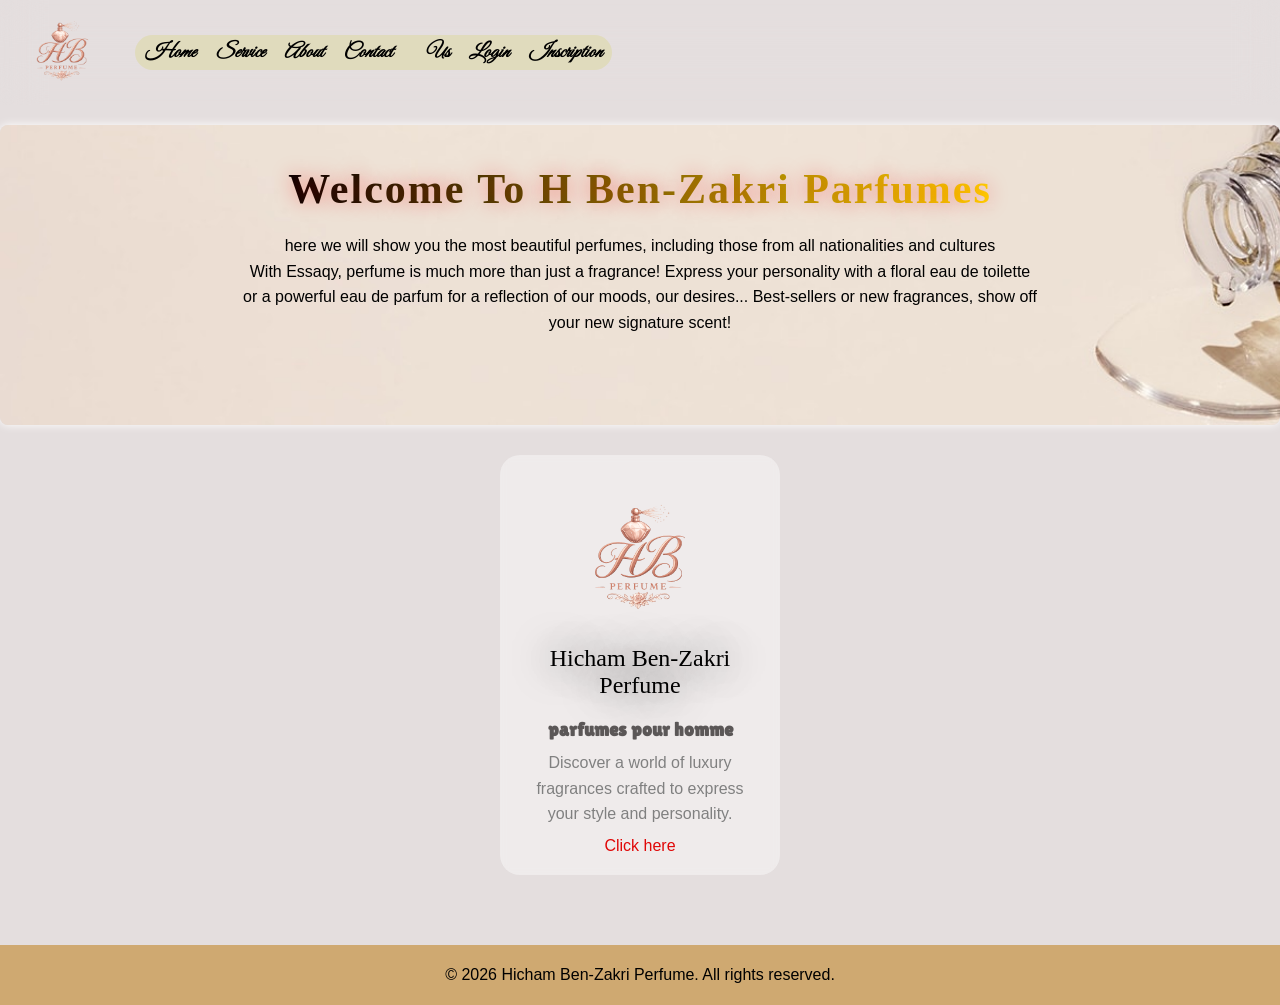
<file: index.html>
<!doctype html>
<html lang="en">
  <head>
    <meta charset="UTF-8" />

    <meta name="author" content="Hicham Ben-Zakri" />

    <meta name="viewport" content="width=device-width, initial-scale=1.0" />
    <title>Essaqy Parfume</title>

    <link rel="icon" href="logo.png" />
    <link rel="stylesheet" href="style.css" />
  </head>

  <body>
    <header>
      <nav>
        <ul>
          <img src="logo.png" alt="logo" width="85" height="85" />

          <div class="menu">
            <li><a href="index.html">Home</a></li>
            <li><a href="service.html">Service</a></li>
            <li><a href="about.html">About</a></li>
            <li><a href="contact.html">Contact Us</a></li>
            <span class="log">
              <li><a href="login.html">Login</a></li>
              <li><a href="S'inscrip.html">Inscription</a></li>
            </span>
          </div>
        </ul>
      </nav>
    </header>

    <section id="one">
      <h1 class="hero-title"><span>Welcome to H Ben-Zakri Parfumes</span></h1>

      <p class="into">
        here we will show you the most beautiful perfumes, including those from
        all nationalities and cultures <br />
        With Essaqy, perfume is much more than just a fragrance! Express your
        personality with a floral eau de toilette <br />
        or a powerful eau de parfum for a reflection of our moods, our
        desires... Best-sellers or new fragrances, show off <br />
        your new signature scent!
      </p>
    </section>

    <div class="container">
      <section class="perfume-item">
        <img src="logo.png" alt="Hicham Ben-Zakri Perfume" />
        <h1 class="une">Hicham Ben-Zakri Perfume</h1>
        <h3 class="troix">parfumes pour homme</h3>
        <p class="para">
          Discover a world of luxury fragrances crafted to express your style
          and personality.
        </p>
        <a href="service.html" class="bttn">Click here</a>
      </section>
    </div>

    <footer>
      <p>&copy; 2026 Hicham Ben-Zakri Perfume. All rights reserved.</p>
    </footer>
  </body>
</html>
</file>
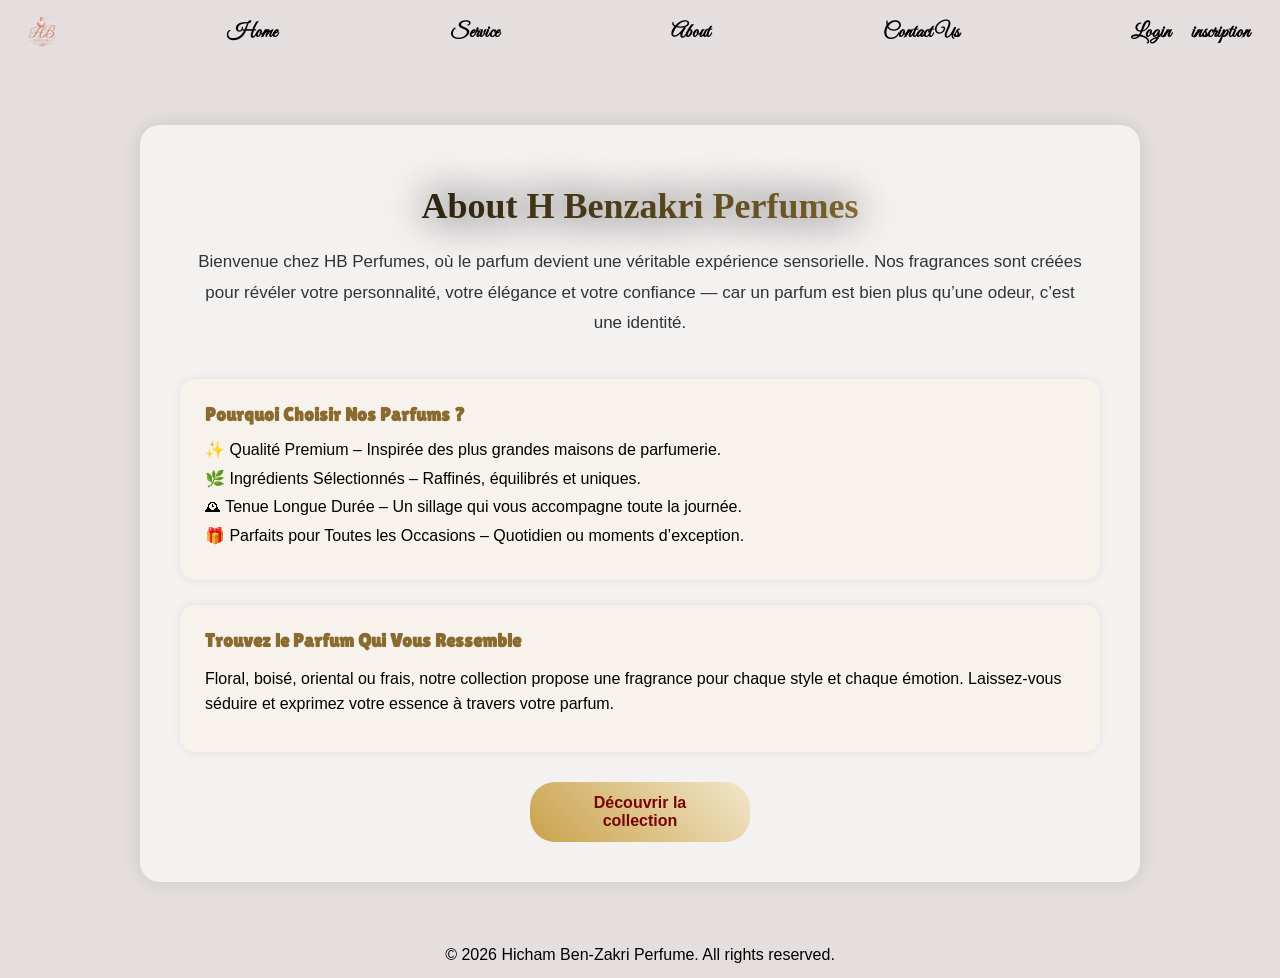
<file: about.html>
<!DOCTYPE html>
<html lang="en">
<head>
    <meta name="author" content="Hicham Ben-Zakri" />
    <meta charset="UTF-8">
    <title>About </title>
    <link rel="stylesheet" href="style.css">
    <link rel="icon" href="logo-removebg-preview.png">
</head>
<body>
    <header>
    <nav>
      <ul>
        <img src="logo-removebg-preview.png" alt="golf" width="45px" height="40px" >
        <li><a href="index.html">Home</a></li>
        <li><a href="service.html">Service</a></li>
        <li><a href="">About</a></li>
        <li name="contact"><a href="contact.html">Contact Us</a></li>
        <span class="log">
          <li><a href="login.html">Login</a></li>
          <li><a href="S'inscrip.html">inscription</a></li>
          <a href="logo.png"></a>
        </span>
      </ul>
    </nav>
  </header>
  <section class="about-section">

  <h1 class="about-title">About H Benzakri Perfumes</h1>

  <p class="about-intro">
    Bienvenue chez HB Perfumes, où le parfum devient une véritable expérience sensorielle.
    Nos fragrances sont créées pour révéler votre personnalité, votre élégance et votre confiance — 
    car un parfum est bien plus qu’une odeur, c’est une identité.
  </p>

  <div class="about-card">
    <h3>Pourquoi Choisir Nos Parfums ?</h3>
    <ul>
      <li>✨ Qualité Premium – Inspirée des plus grandes maisons de parfumerie.</li>
      <li>🌿 Ingrédients Sélectionnés – Raffinés, équilibrés et uniques.</li>
      <li>🕰 Tenue Longue Durée – Un sillage qui vous accompagne toute la journée.</li>
      <li>🎁 Parfaits pour Toutes les Occasions – Quotidien ou moments d’exception.</li>
    </ul>
  </div>

  <div class="about-card">
    <h3>Trouvez le Parfum Qui Vous Ressemble</h3>
    <p>
      Floral, boisé, oriental ou frais, notre collection propose une fragrance pour chaque style 
      et chaque émotion. Laissez-vous séduire et exprimez votre essence à travers votre parfum.
    </p>
  </div>

  <a class="about-btn" href="service.html">Découvrir la collection</a>

</section>

    <p class="copy">&copy; 2026 Hicham Ben-Zakri Perfume. All rights reserved.</p>
  </footer>
</body>

</html>
</file>
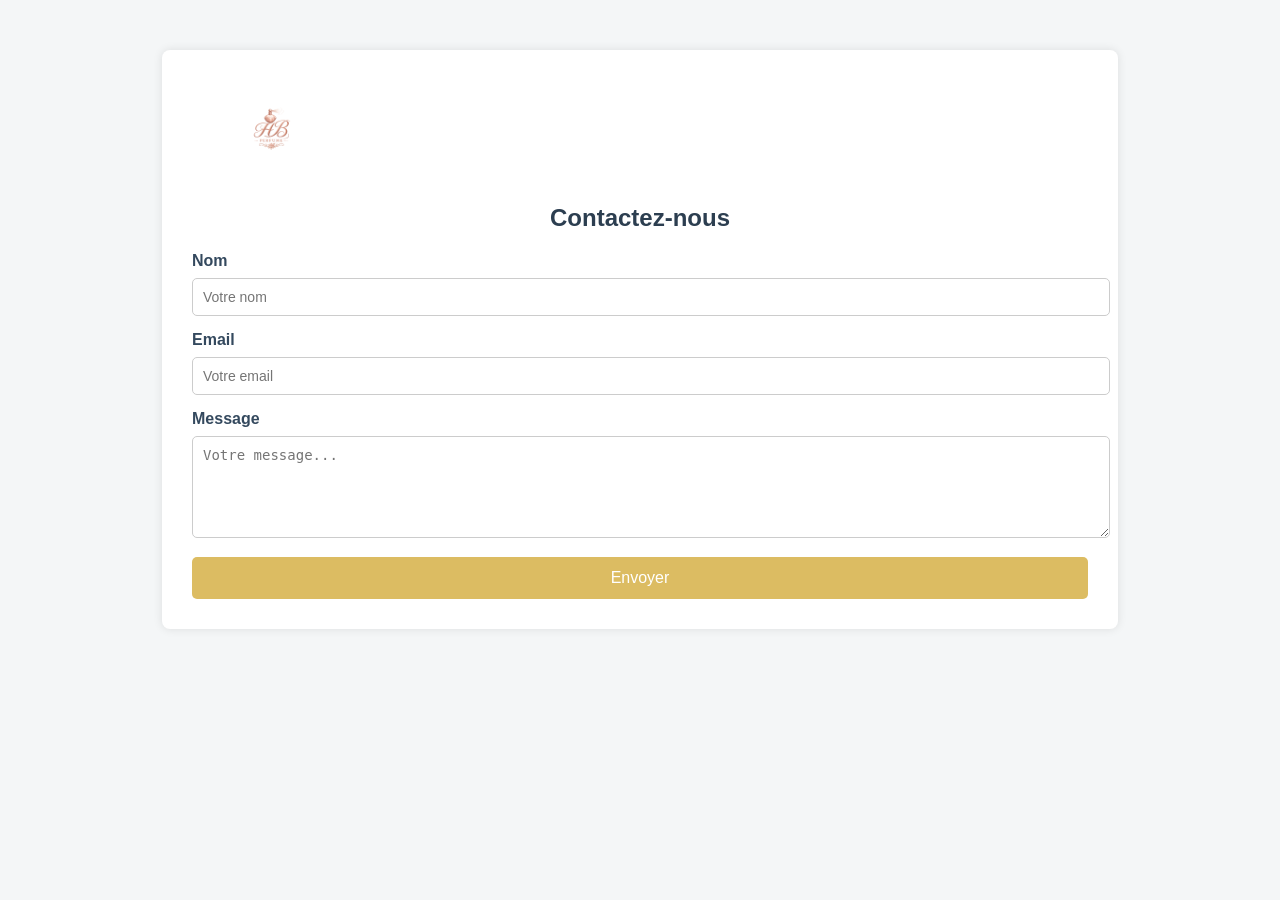
<file: contact.html>
<!DOCTYPE html>
<html lang="fr">
<head>
  <meta charset="UTF-8">
  <meta name="author" content="Hicham Ben-Zakri" />
  <meta name="viewport" content="width=device-width, initial-scale=1.0">
  <title>Contact US</title>
  <link rel="icon" href="logo-removebg-preview.png">
  <style>
    body {
      font-family: Arial, sans-serif;
      background-color: #f4f6f7;
      margin: 0;
      padding: 0;
    }
    img{
      width: 60px;
      height: 60px;
      padding: 20px;
      margin-left: 30px;
    }
    .contact-container {
      width: 70%;
      margin: 50px auto;
      background: #ffffff;
      padding: 30px;
      border-radius: 8px;
      box-shadow: 0 0 10px rgba(0,0,0,0.1);
    }
    .contact-container h2 {
      text-align: center;
      color: #2c3e50;
    }
    .contact-container label {
      display: block;
      margin-bottom: 8px;
      font-weight: bold;
      color: #34495e;
    }
    .contact-container input,
    .contact-container textarea {
      width: 100%;
      padding: 10px;
      margin-bottom: 15px;
      border: 1px solid #ccc;
      border-radius: 5px;
      font-size: 14px;
    }
    .contact-container button {
      width: 100%;
      padding: 12px;
      background-color: #dcbc62;
      border: none;
      border-radius: 5px;
      color: #fff;
      font-size: 16px;
      cursor: pointer;
      transition: background-color 0.3s;
    }
    .contact-container button:hover {
      background-color: #c0b4b4;
    }
  </style>
</head>
<body>
  <div class="contact-container">
    <img src="logo-removebg-preview.png" alt="Logo">
    <h2>Contactez-nous</h2>
    <form action="#" method="post">
      <label for="name">Nom</label>
      <input type="text" id="name" name="name" placeholder="Votre nom" required>

      <label for="email">Email</label>
      <input type="email" id="email" name="email" placeholder="Votre email" required>

      <label for="message">Message</label>
      <textarea id="message" name="message" rows="5" placeholder="Votre message..." required></textarea>

      <button type="submit">Envoyer</button>
    </form>
  </div>
</body>

</html>
</file>
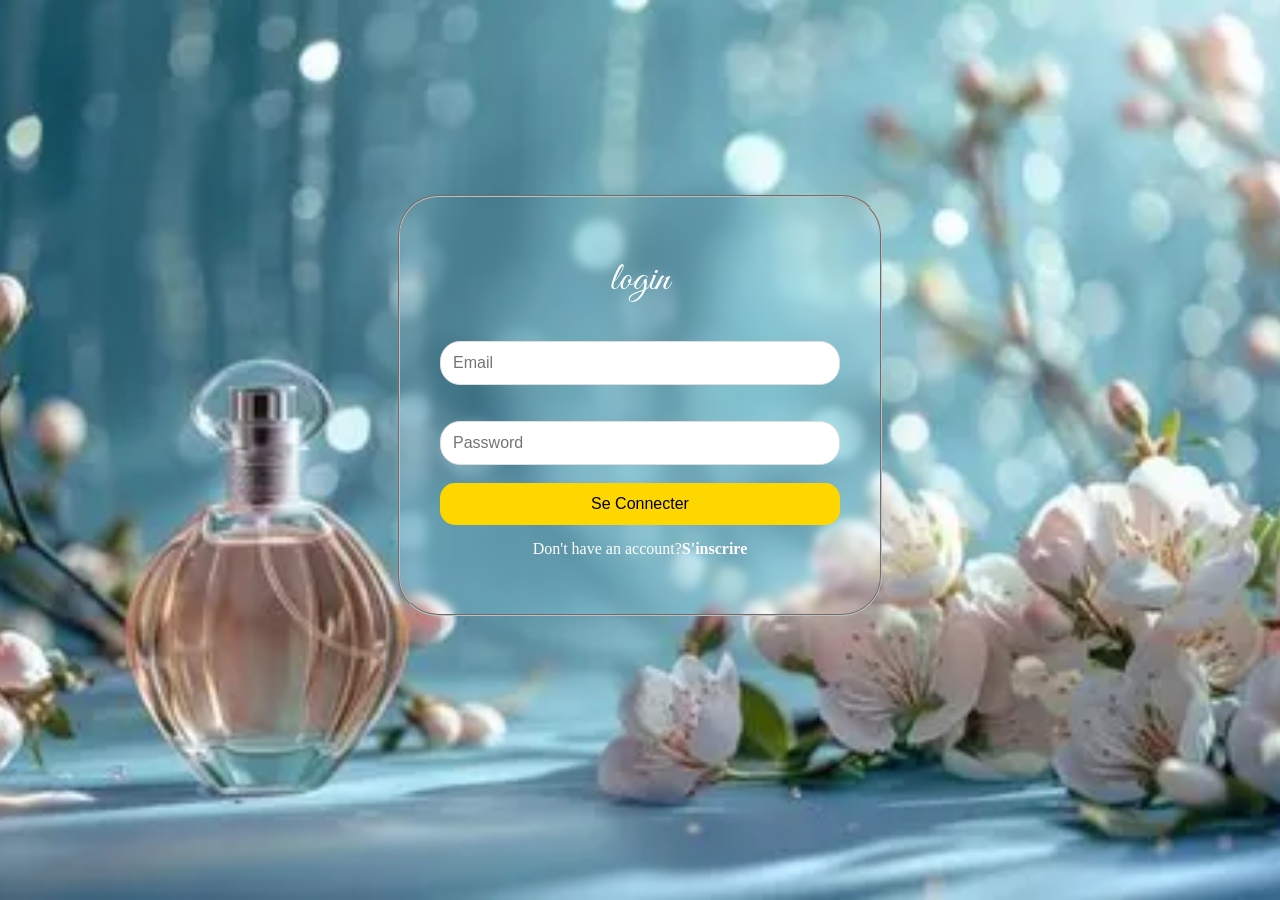
<file: login.html>
<!DOCTYPE html>
<html lang="en">
<head>
    <meta name="author" content="Hicham Ben-Zakri" />
    <meta charset="UTF-8">
    <title>login</title>
    <link rel="icon" href="logo-removebg-preview.png">
    <link rel="stylesheet" href="login.css">
</head>
<body>
    <fieldset>
    <div>
    <div class="div1">
    <legend>login</legend>
    <br><br>
    </div>
    <div class="div2">

    <form action="index.html">
    
        <label for="Email"></label>
        <input type="Email" id="Email" name="Email" placeholder="Email" required>
        <br>
        <br><br>
        <label for="Password"></label>
        <input type="Password" id="Password" name="Password" placeholder="Password" required>
        <br>
        <br>
        <button type="submit">Se Connecter</button>
        <p>Don't have an account?<a href="S'inscrip.html" style="color: white;">S'inscrire</a></p>
    </fieldset>    
    </form>
    </div>
</body>

</html>
</file>
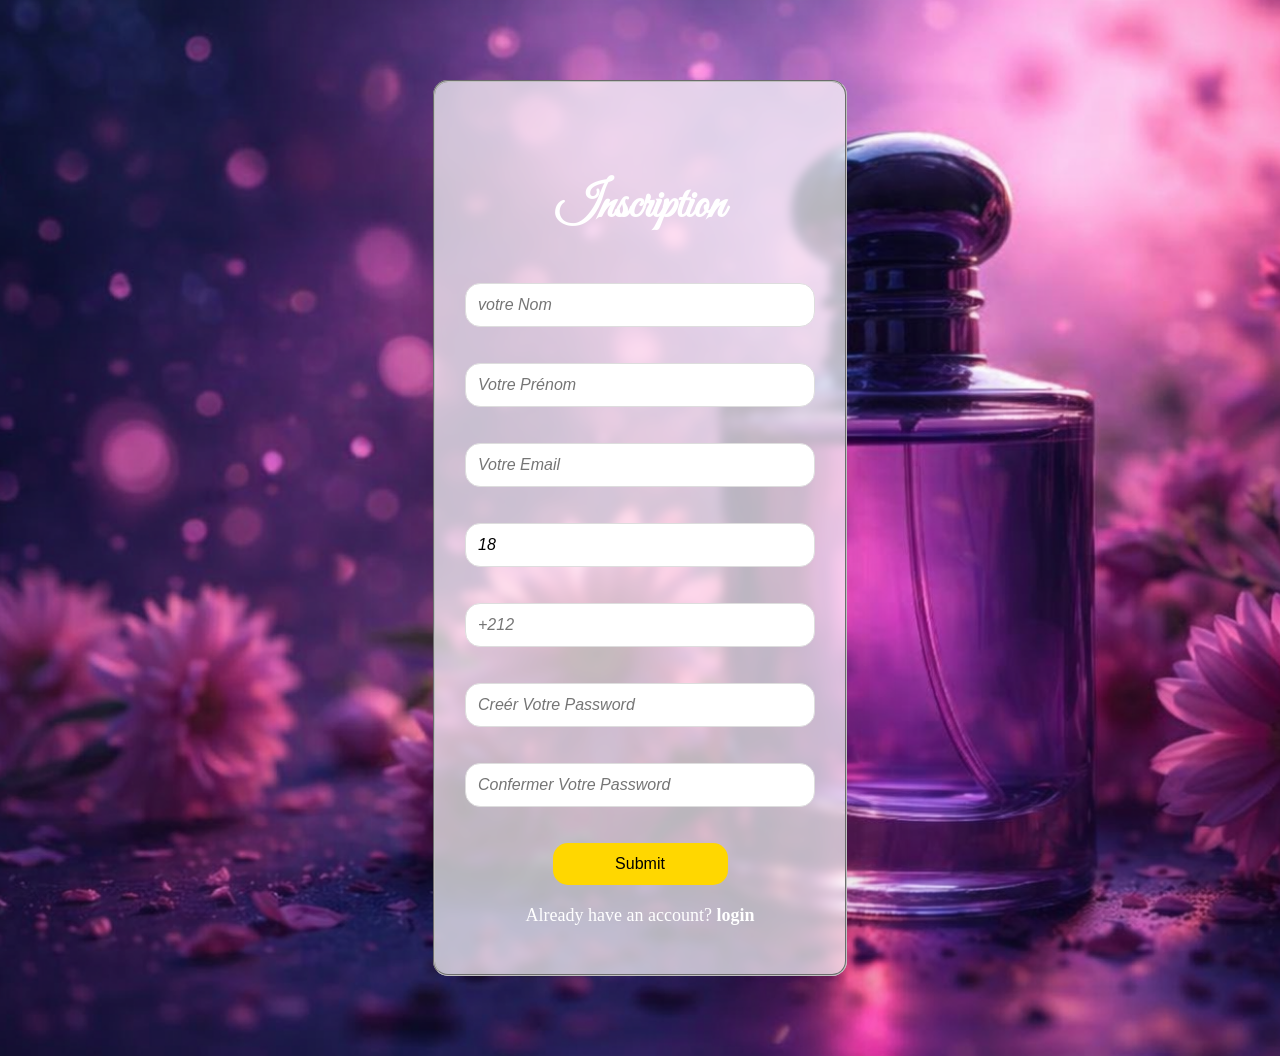
<file: S'inscrip.html>
<!DOCTYPE html>
<html lang="en">
<head>
    <meta charset="UTF-8">
    <meta name="author" content="Hicham Ben-Zakri" />
    <title>Inscription</title>
    <link rel="icon" href="backgroundinscription.webp">
    <link rel="stylesheet" href="inscription.css">
</head>
<body>
    <fieldset>
        <div>
        <div class="div2">
            <h3>Inscription</h3>
        </div>
    
        <form action="login.html">
            
            <label for="nom"></label>
            <input type="text" id="nom" placeholder="votre Nom" required>
            <br>
            <br><br>
            <label for="Prénom"></label>
            <input type="text" id="Prénom" placeholder="Votre Prénom" required>
            <br>
            <br><br>
            <label for="email"></label>
            <input type="email" id="email" placeholder="Votre Email" required>
            <br>
            <br><br>
            <label for="number"></label>
            <input type="number" id="age" placeholder="Votre Age" min="0" max="80" value="18" required>
            <br>
            <br><br>
            <label for="phone"></label>
            <input type="text" id="text" placeholder="+212">
            <br>
            <br><br>
            <label for="password"></label>
            <input type="password" id="password" placeholder="Creér Votre Password">
            <br>
            <br><br>
            <label for="password"></label>
            <input type="password" id="password" placeholder="Confermer Votre Password">
            <br>
            <br><br>
            <button type="submit">Submit</button><br>
           <div class="paragraph">
            <p>Already have an account? <a href="login.html">login</a></p>
           </div>
            
        </form>
    </fieldset>  
  
    
</body>

</html>
</file>
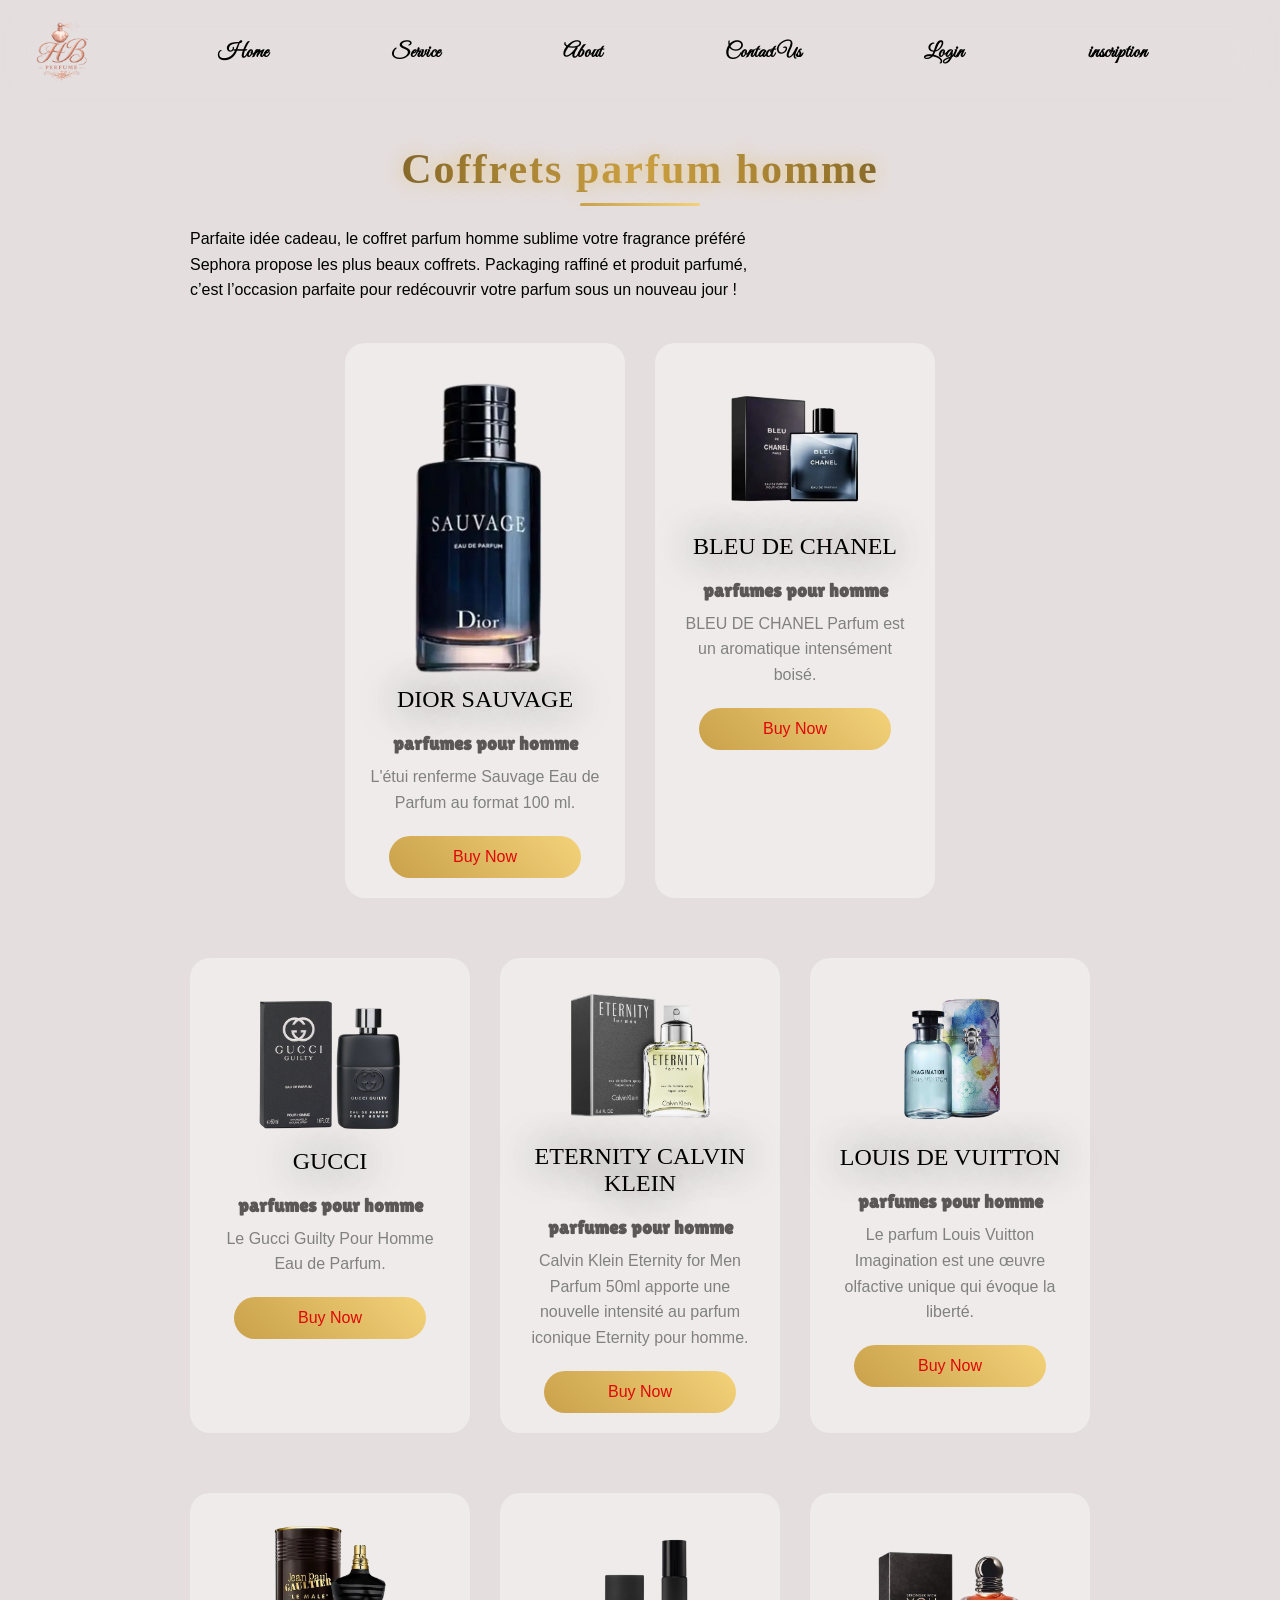
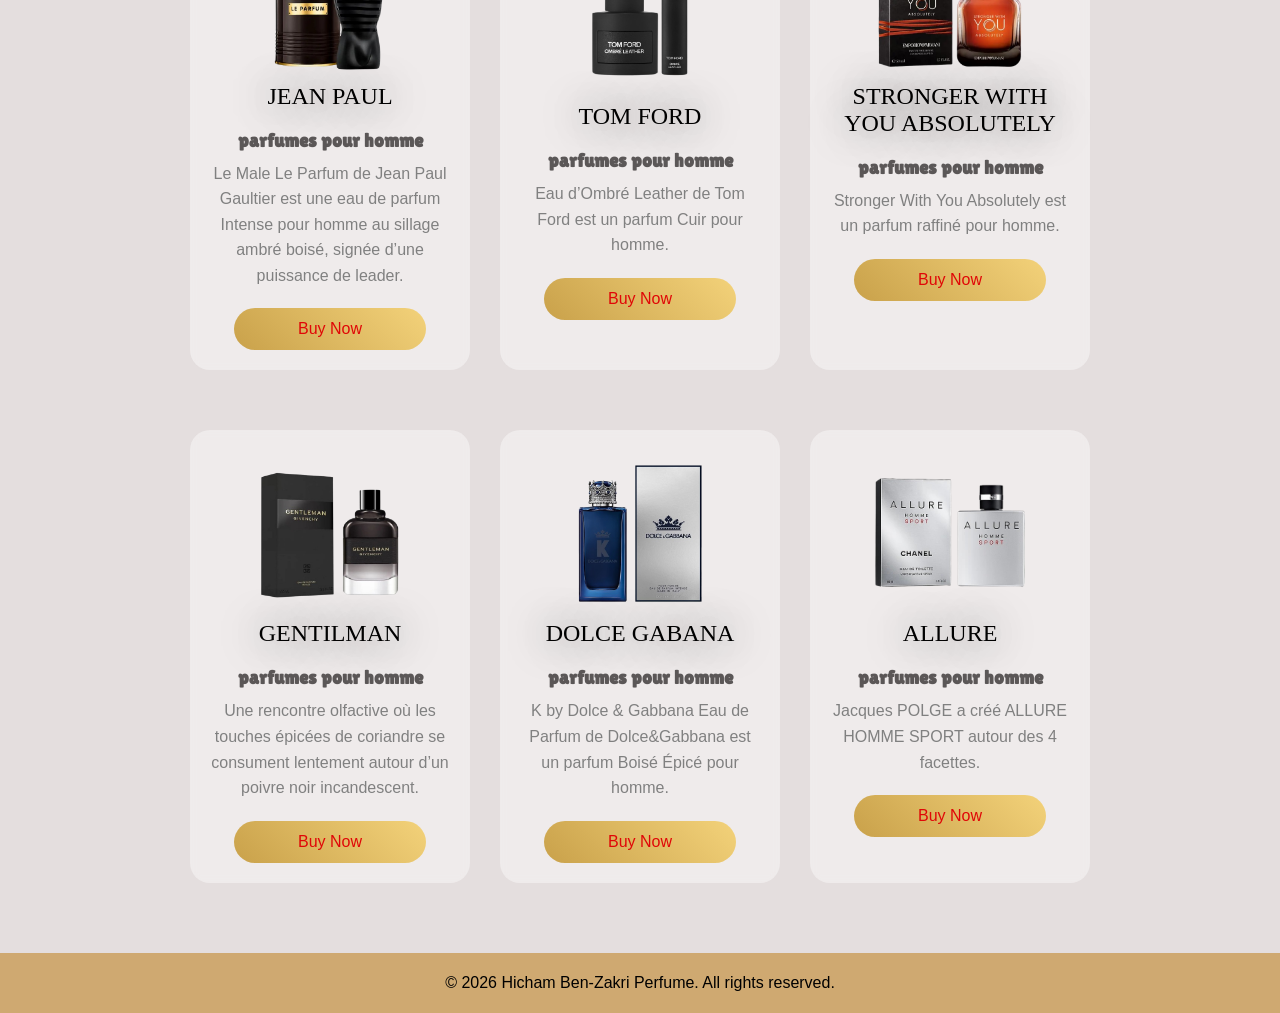
<file: service.html>
<!DOCTYPE html>
<html lang="en">
<head>
  <meta name="author" content="Hicham Ben-Zakri" />
    <meta charset="UTF-8">
    <title>Product page</title>
    <link rel="stylesheet" href="style.css">
    <link rel="icon" href="logo-removebg-preview.png">
</head>
<body>
    <header>
    <nav>
      <ul>
        <img src="logo-removebg-preview.png" href="index.html" alt="logo" width="85" height="85" >
        <li><a href="index.html">Home</a></li>
        <li><a href="service.html">Service</a></li>
        <li><a href="about.html">About</a></li>
        <li name="contact"><a href="contact.html">Contact Us</a></li>
        <span class="log">
          <li class="link"><a href="login.html">Login</a></li>
          <li class="link"><a href="S'inscrip.html">inscription</a></li>
          <a href="logo.png"></a>
        </span>
      </ul>
    </nav>
  </header>
  <section id="two">
    <h1 class="service-title">Coffrets parfum homme </h1>
    <p class="into">Parfaite idée cadeau, le coffret parfum homme sublime votre fragrance préféré<br>
                    Sephora propose les plus beaux coffrets. Packaging raffiné et produit parfumé,<br>
                    c’est l’occasion parfaite pour redécouvrir votre parfum sous un nouveau jour !
    </p>
  </section>
  <div class="container">
    <section class="perfume-item">
      <img src="dior sauvage.png" alt="Dior sauvage">
      <h1 class="une">DIOR SAUVAGE</h1>
      <h3 class="troix">parfumes pour homme</h3>
      <p class="para">L'étui renferme Sauvage Eau de Parfum au format 100 ml.</p>
      <button type="button" class="bt2" style="color: white; text-decoration: none;"><a href="/buy/sauvage-buy.html" class="bttn">Buy Now</button></a>
    </section>
    <section class="perfume-item">
      <img src="bleu de chanell.png" alt="bleu de chanell">
      <h1 class="une">BLEU DE CHANEL</h1>
      <h3 class="troix">parfumes pour homme</h3>
      <p class="para">BLEU DE CHANEL Parfum est un aromatique intensément boisé.</p>
      <button type="button" class="bt2" style="color: white; text-decoration: none;"><a href="/buy/bleu-buy.html" class="bttn">Buy Now</button></a>
    </section>
  </div>
  <div class="container">
    <section class="perfume-item">
      <img src="Gucci.png" alt="Gucci">
      <h1 class="une">GUCCI</h1>
      <h3 class="troix">parfumes pour homme</h3>
      <p class="para">Le Gucci Guilty Pour Homme Eau de Parfum.</p>
      <button type="button" class="bt2" style="color: white; text-decoration: none;"><a href="/buy/gucci-buy.html" class="bttn">Buy Now</button></a>
    </section>
    <section class="perfume-item">
      <img src="Calvin-Klein.png" alt="Calvin Klein">
      <h1 class="une">ETERNITY CALVIN KLEIN</h1>
      <h3 class="troix">parfumes pour homme</h3>
      <p class="para">Calvin Klein Eternity for Men Parfum 50ml apporte une nouvelle intensité au parfum iconique Eternity pour homme.</p>
      <button type="button" class="bt2" style="color: white; text-decoration: none;"><a href="/buy/calvin-buy.html" class="bttn">Buy Now</button></a>
    </section>
    <section class="perfume-item">
      <img src="louis vuitton.png" alt="Louis Vuitton">
      <h1 class="une">LOUIS DE VUITTON</h1>
      <h3 class="troix">parfumes pour homme</h3>
      <p class="para">Le parfum Louis Vuitton Imagination est une œuvre olfactive unique qui évoque la liberté.</p>
      <button type="button" class="bt2" style="color: white; text-decoration: none;"><a href="/buy/vuitton-buy.html" class="bttn">Buy Now</button></a>
    </section>
  </div><div class="container">
    <section class="perfume-item">
      <img src="Jean-Paul.png" alt="Jean Paul">
      <h1 class="une">JEAN PAUL</h1>
      <h3 class="troix">parfumes pour homme</h3>
      <p class="para">Le Male Le Parfum de Jean Paul Gaultier est une eau de parfum Intense pour homme au sillage ambré boisé, signée d’une puissance de leader.</p>
      <button type="button" class="bt2" style="color: white; text-decoration: none;"><a href="/buy/jean-buy.html" class="bttn">Buy Now</button></a>
    </section>
    <section class="perfume-item">
      <img src="tom ford.png" alt="Tom Ford">
      <h1 class="une">TOM FORD</h1>
      <h3 class="troix">parfumes pour homme</h3>
      <p class="para">Eau d’Ombré Leather de Tom Ford est un parfum Cuir pour homme.</p>
      <button type="button" class="bt2" style="color: white; text-decoration: none;"><a href="/buy/tom-buy.html" class="bttn">Buy Now</button></a>
    </section>
    <section class="perfume-item">
      <img src="stronger.png" alt="Stronger With You Absolutely">
      <h1 class="une">STRONGER WITH YOU ABSOLUTELY</h1>
      <h3 class="troix">parfumes pour homme</h3>
      <p class="para">Stronger With You Absolutely est un parfum raffiné pour homme.</p>
      <button type="button" class="bt2" style="color: white; text-decoration: none;"><a href="/buy/strong-buy.html" class="bttn">Buy Now</button></a>
    </section>
  </div><div class="container">
    <section class="perfume-item">
      <img src="gentilman.png" alt="Gentilman">
      <h1 class="une">GENTILMAN</h1>
      <h3 class="troix">parfumes pour homme</h3>
      <p class="para">Une rencontre olfactive où les touches épicées de coriandre se consument lentement autour d’un poivre noir incandescent.</p>
      <button type="button" class="bt2" style="color: white; text-decoration: none;"><a href="/buy/gentilman-buy.html" class="bttn">Buy Now</button></a>
    </section>
    <section class="perfume-item">
      <img src="dolce gabanna.png" alt="dolce gabbana">
      <h1 class="une">DOLCE GABANA</h1>
      <h3 class="troix">parfumes pour homme</h3>
      <p class="para"> K by Dolce & Gabbana Eau de Parfum de Dolce&Gabbana est un parfum Boisé Épicé pour homme.</p>
      <button type="button" class="bt2" style="color: white; text-decoration: none;"><a href="/buy/dolce-buy.html" class="bttn">Buy Now</button></a>
    </section>
    <section class="perfume-item">
      <img src="Allure.png" alt="Allure">
      <h1 class="une">ALLURE</h1>
      <h3 class="troix">parfumes pour homme</h3>
      <p class="para">Jacques POLGE a créé ALLURE HOMME SPORT autour des 4 facettes.</p>
      <button type="button" class="bt2" style="color: white; text-decoration: none;"><a href="/buy/alur-buy.html" class="bttn">Buy Now</button></a>
    </section>
  </div>
    <footer>
    <p class="ftr">&copy; 2026 Hicham Ben-Zakri Perfume. All rights reserved.</p>
  </footer>
</body>
</html>
</file>
<file: style.css>
@import url("https://fonts.googleapis.com/css2?family=Gravitas+One&family=Great+Vibes&family=Oswald:wght@200..700&family=Lilita+One&family=Macondo&family=Edu+SA+Hand:wght@400..700&display=swap");

* {
  box-sizing: border-box;
  margin: 0;
  padding: 0;
}

body {
  background-color: rgb(228, 222, 222);
  font-family: Arial, Helvetica, sans-serif;
}

nav {
  background: transparent;
  padding: 10px 0;
  backdrop-filter: blur(20px);
}

nav ul {
  list-style: none;
  display: flex;
  flex-wrap: wrap;
  justify-content: space-between;
  align-items: center;
  padding: 0 20px;
  font-family: "Great Vibes", cursive;
  font-size: 20px;
}

nav ul li {
  margin: 5px 10px;
}

nav ul li a {
  color: black;
  text-decoration: none;
  font-weight: bold;
}

nav ul li a:hover {
  color: rgb(123, 53, 189);
  text-shadow: 0 0 20px #ffd700;
}

#one {
  text-align: center;
  margin-top: 20px;
  padding: 20px;
  min-height: 300px;
  width: 100%;
  border-radius: 8px;
  box-shadow: 0 0 10px white;
  background-image: url(Estore20_TopCat_FRAGRANCE_Web.jpg);
  background-repeat: no-repeat;
  background-size: cover;
}

h1 {
  color: black;
  font-family: "Edu SA Hand", cursive;
  text-shadow: 0 0 40px;
  margin: 20px 0;
}

p {
  font-size: 16px;
  color: black;
  margin: 10px auto;
  max-width: 900px;
  line-height: 1.6;
}

.container {
  display: flex;
  flex-wrap: wrap;
  justify-content: center;
  gap: 30px;
  padding: 30px;
}

.perfume-item {
  width: 280px;
  border-radius: 20px;
  background-color: rgba(255, 255, 255, 0.4);
  backdrop-filter: blur(5px);
  padding: 20px;
  text-align: center;
  transition:
    transform 0.5s,
    box-shadow 0.5s;
}

.perfume-item:hover {
  transform: scale(1.05);
  box-shadow: 0 0 20px gray;
  cursor: pointer;
}

.perfume-item img {
  width: 150px;
  height: auto;
  margin: 10px auto;
  display: block;
}

.une {
  font-family: serif;
  font-weight: 400;
  margin-top: 10px;
}

.troix {
  font-family: "Lilita One", sans-serif;
  color: rgb(91, 87, 87);
}

.para {
  color: gray;
  margin: 10px 0;
}

button {
  background-color: #ffd700;
  margin-top: 10px;
  border-radius: 15px;
  font-size: medium;
  width: 80%;
  padding: 10px;
  border: none;
  cursor: pointer;
  transition: 0.3s;
}

button:hover {
  box-shadow:
    0 0 7px white inset,
    0 0 7px white;
}

.bttn {
  text-decoration: none;
  color: rgb(224, 7, 7);
}

footer {
  width: 100%;
  height: 60px;
  background-color: #cfa971;
  color: black;
  display: flex;
  justify-content: center;
  align-items: center;
  margin-top: 40px;
}

img {
  max-width: 100%;
  height: auto;
}

@media (max-width: 768px) {
  nav ul {
    flex-direction: column;
    gap: 10px;
  }

  h1 {
    font-size: 22px;
  }

  p {
    font-size: 14px;
    padding: 0 10px;
  }

  .container {
    flex-direction: column;
    align-items: center;
  }

  .perfume-item {
    width: 90%;
  }

  button {
    width: 90%;
  }
}
.menu {
  margin: auto;
  display: flex;
  word-spacing: 30px;
  margin-left: 30px;
  background-color: #e0dbbd;
  border-radius: 20px;
  font-style: italic;
}
.log {
  text-align: center;
  display: flex;
}
.link {
  margin-right: 3cm;
}

.hero-title span {
  font-family: "Great Vibes", cursive;
  font-size: 48px;
  color: #000;
  text-shadow: 0 0 30px rgba(0, 0, 0, 0.3);
}
.hero-title span {
  font-family: "Playfair Display", serif;
  font-size: 42px;
  color: #000;
  letter-spacing: 2px;
  text-transform: capitalize;
  background: linear-gradient(90deg, #000, #ffd700);
  -webkit-background-clip: text;
  -webkit-text-fill-color: transparent;
  text-shadow: 0 0 20px rgba(250, 9, 5, 0.4);
}
a:hover {
  color: goldenrod;
}

button {
  background: linear-gradient(45deg, #c9a14a, #f3d27a);
  border: none;
  padding: 12px 30px;
  border-radius: 25px;
  font-size: 16px;
}
button:hover {
  background: #c3a255;
  color: white;
}

html {
  scroll-behavior: smooth;
}

/* ===== le css de la page about===== */

.about-section {
  max-width: 1000px;
  margin: 60px auto;
  padding: 40px;
  background: rgba(255, 255, 255, 0.6);
  border-radius: 20px;
  box-shadow: 0 0 20px rgba(0, 0, 0, 0.1);
}

.about-title {
  text-align: center;
  font-family: "Playfair Display", serif;
  font-size: 36px;
  margin-bottom: 20px;
  background: linear-gradient(90deg, #000, #c9a14a);
  -webkit-background-clip: text;
  -webkit-text-fill-color: transparent;
}

.about-intro {
  text-align: center;
  font-size: 17px;
  line-height: 1.8;
  margin-bottom: 40px;
  color: #333;
}

.about-card {
  background: #f7f2ec;
  padding: 25px;
  border-radius: 15px;
  margin-bottom: 25px;
  box-shadow: 0 0 10px rgba(0, 0, 0, 0.08);
}

.about-card h3 {
  font-family: "Lilita One", sans-serif;
  color: #8a6b2f;
  margin-bottom: 15px;
}

.about-card ul {
  list-style: none;
  padding-left: 0;
}

.about-card ul li {
  margin: 10px 0;
  font-size: 16px;
}

.about-btn {
  display: block;
  width: 220px;
  margin: 30px auto 0;
  text-align: center;
  padding: 12px 25px;
  border-radius: 25px;
  text-decoration: none;
  background: linear-gradient(45deg, #c9a14a, #f2e7cb);
  color: rgb(119, 5, 5);
  font-weight: bold;
  transition: 0.3s;
}

.about-btn:hover {
  background: #c3a255;
  color: white;
  box-shadow: 0 0 10px rgba(220, 132, 132, 0.2);
  transition: cubic-bezier(0.075, 0.82, 0.165, 1);
  transition-behavior: inherit;
}

@media (max-width: 768px) {
  .about-section {
    margin: 20px;
    padding: 20px;
  }

  .about-title {
    font-size: 26px;
  }
}
.copy {
  text-align: center;
}

/* ===== le titre dyal les produits===== */

.service-title {
  text-align: center;
  margin: 40px 0 20px;
  font-family: "Playfair Display", serif;
  font-size: 42px;
  letter-spacing: 2px;

  background: linear-gradient(90deg, #000, #c9a14a, #000);
  -webkit-background-clip: text;
  -webkit-text-fill-color: transparent;

  text-shadow: 0 0 20px rgba(233, 162, 7, 0.4);
  position: relative;
}

.service-title::after {
  content: "";
  display: block;
  width: 120px;
  height: 3px;
  background: linear-gradient(45deg, #c9a14a, #f3d27a);
  margin: 10px auto 0;
  border-radius: 5px;
}

@media (max-width: 768px) {
  .service-title {
    font-size: 28px;
  }
}
</file>
<file: login.css>
@import url("https://fonts.googleapis.com/css2?family=Gravitas+One&family=Great+Vibes&family=Oswald:wght@200..700&display=swap");
body {
  display: flex;
  justify-content: center;
  align-items: center;
  min-height: 100vh;
  background: rgb(13, 182, 154);
  overflow: hidden;
  margin: 0;
  padding: 0;
  background-image: url(backgroundinscription.webp);
  background-size: cover;
  background-position: center;
  background-repeat: no-repeat;
  height: 100vh;
}
fieldset {
  text-align: center;
  margin-bottom: 90px;
  padding: 40px;
  border-radius: 40px;
  box-shadow: 0 60px 70px rgba(0, 0, 0, 0.1);
  width: 100%;
  max-width: 400px;
  backdrop-filter: blur(5px);
}
.div {
  bottom: 80px;
}
legend {
  position: relative;
  border-radius: 20px;
  display: flex;
  justify-content: center;
  color: rgb(255, 255, 255);
  font-family: "Great Vibes", cursive;
  font-style: normal;
  margin-top: 18px;
  font-size: 40px;
}
input {
  border-radius: 8px;
  color: black;
}
input[type="email"],
input[type="password"] {
  width: 100%;
  padding: 12px;
  border: 1px solid #ddd;
  border-radius: 20px;
  box-sizing: border-box;
  font-size: 16px;
}
input[type="email"]:focus,
input[type="password"]:focus {
  border-color: #ffffff;
  outline: none;
}
button {
  width: 100%;
  padding: 12px;
  background: #ffd700;
  color: black;
  border: none;
  border-radius: 15px;
  font-size: 16px;
  cursor: pointer;
}
button:hover {
  background: #d1d9e2;
  box-shadow:
    0px 0px 7px #fefdfe inset,
    0px 0px 7px #ffffff;
}
.form-group {
  margin-bottom: 20px;
}
.legend-container {
  background: white;
  padding: 40px;
  border-radius: 10px;
  box-shadow: 0 4px 20px rgba(255, 255, 255, 0.1);
  width: 100%;
  max-width: 400px;
}
.btn {
  color: white;
  text-decoration: none;
  font-weight: bold;
}
p {
  text-align: center;
  margin-top: 15px;
  color: white;
}

a {
  color: #ffffff;
  text-decoration: none;
  font-weight: 800;
}
a:hover {
  text-decoration: underline;
}
</file>
<file: inscription.css>
@import url('https://fonts.googleapis.com/css2?family=Gravitas+One&family=Great+Vibes&family=Oswald:wght@200..700&display=swap');
body {
  background-image: url("back.png");
  background-size: cover;
  background-repeat: no-repeat;
  background-position: center;
}

label{
    color: rgb(255, 255, 255);
    font-style: italic;
    text-align: left;
}
fieldset{
    text-align: center;
    margin-bottom: 40px;
    padding: 40px;
    border-radius: 35px;
    box-shadow: 0 60px 70px rgba(0, 0, 0, 0.1);
    width: 100%;
    max-width: 400px;
    backdrop-filter: blur(5px);
}
.div2{
    position: relative;
    border-radius: 20px;
    display: flex;
    justify-content: center;
    color: rgb(255, 255, 255);
    font-family: "Great Vibes", cursive;
    font-style: normal;
    margin-top: 18px;
    font-size: 40px;
}
button{
    border-radius: 20px;
    font-size: medium;
    width: 50%;
    padding: 12px;
    background: #FFD700;
    color: black;
    border: none;
    border-radius: 15px;
    font-size: 16px;
    cursor: pointer;
    transition: background 0.3s;
}
input,select{
    width: 100%;
    padding: 12px;
    border: 1px solid #ddd;
    border-radius: 15px;
    box-sizing: border-box;
    font-size: 16px;
    font-style: oblique;
}
button:hover {
    background: #e2e4d9;
    box-shadow: 0px 0px 7px #ffffff inset,
                0px 0px 7px #fdfdfd;
    color:white;
}
p{
    color: white;
}
.paragraph {
    margin-top: 20px;
    font-size: 18px;
}
a{
    color: #fff;
    text-decoration: none;
    font-weight: 800;
}
a:hover {
    text-decoration: underline;
}
fieldset {
  background: rgba(255,255,255,0.7);
  backdrop-filter: blur(5px);
  border-radius: 15px;
  padding: 30px;
  width: 350px;
  margin: 80px auto;
}
</file>
